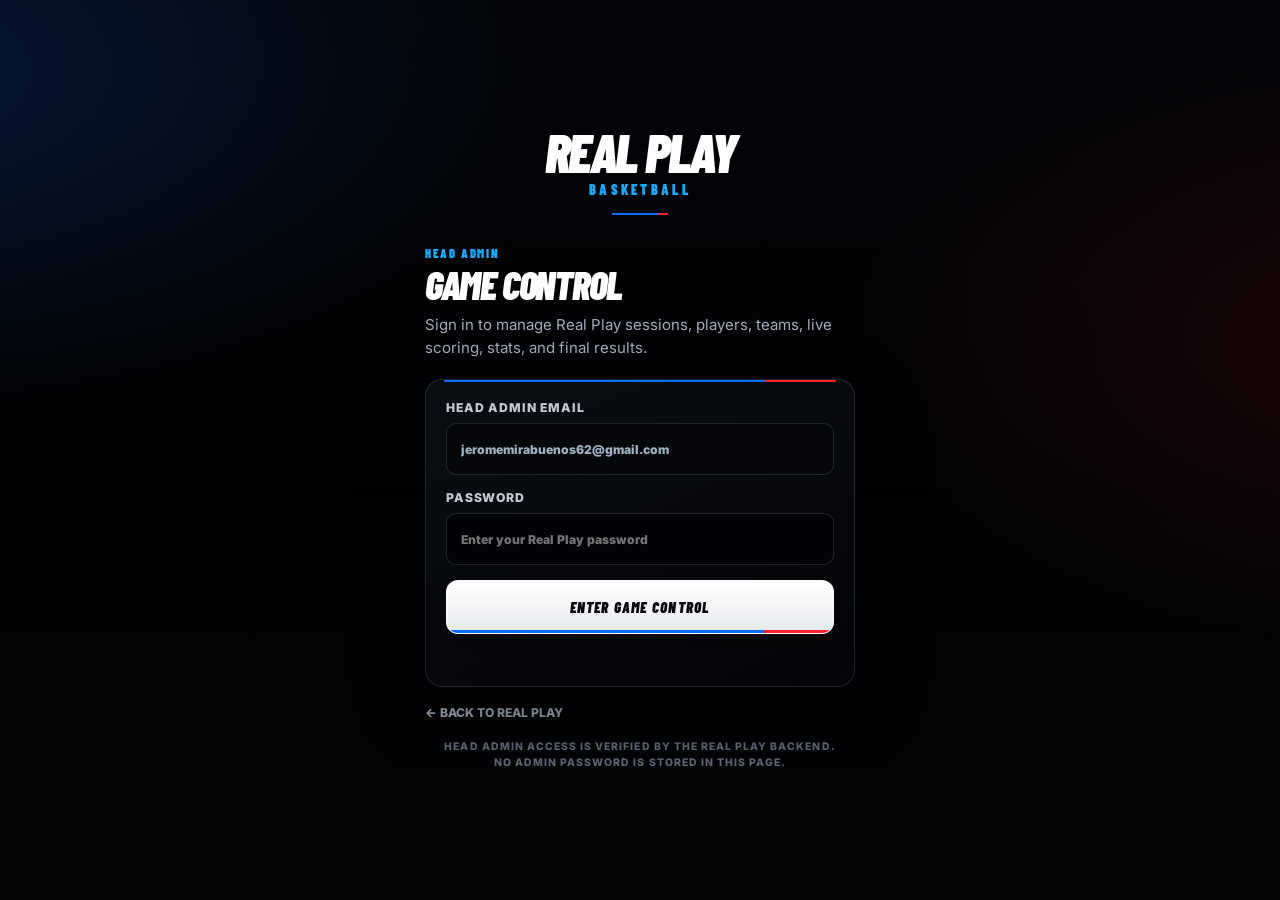
<file: admin.html>
<!doctype html>
<html lang="en">
<head>
  <meta charset="utf-8">
  <meta name="viewport" content="width=device-width,initial-scale=1,viewport-fit=cover">
  <meta name="robots" content="noindex,nofollow">
  <title>Real Play — Head Admin</title>
  <link rel="icon" href="favicon.svg" type="image/svg+xml">
  <link rel="preconnect" href="https://fonts.googleapis.com">
  <link rel="preconnect" href="https://fonts.gstatic.com" crossorigin>
  <link href="https://fonts.googleapis.com/css2?family=Barlow+Condensed:ital,wght@0,700;0,800;0,900;1,800;1,900&family=Inter:wght@500;600;700;800&display=swap" rel="stylesheet">
  <style>
    :root{
      color-scheme:dark;
      --bg:#020204;
      --panel:#07090d;
      --line:rgba(201,206,214,.15);
      --text:#f7f8fa;
      --silver:#c9ced6;
      --muted:#87919f;
      --blue:#086cff;
      --blue-hi:#18a9ff;
      --red:#ff2028;
      --display:'Barlow Condensed',Impact,'Arial Narrow',sans-serif;
      --body:Inter,system-ui,-apple-system,BlinkMacSystemFont,'Segoe UI',sans-serif;
    }
    *{box-sizing:border-box}
    html,body{margin:0;min-height:100%;color:var(--text);font-family:var(--body)}
    body{
      min-height:100vh;
      display:grid;
      place-items:center;
      padding:24px;
      background:
        radial-gradient(75% 52% at -12% 8%,rgba(8,108,255,.20),transparent 72%),
        radial-gradient(62% 46% at 112% 38%,rgba(255,32,40,.11),transparent 74%),
        linear-gradient(180deg,#030407 0%,#020204 55%,#040507 100%);
    }
    main{width:min(100%,430px)}
    .brand{margin-bottom:32px;text-align:center}
    .brand strong{
      display:block;
      color:#fff;
      font:italic 900 clamp(2.4rem,10vw,3.4rem)/.86 var(--display);
      letter-spacing:-.045em;
    }
    .brand span{
      display:block;
      margin-top:8px;
      color:var(--blue-hi);
      font:900 .9rem/1 var(--display);
      letter-spacing:.23em;
    }
    .brand::after{
      content:'';
      display:block;
      width:56px;
      height:2px;
      margin:15px auto 0;
      background:linear-gradient(90deg,var(--blue) 0 82%,var(--red) 82% 100%);
    }
    .eyebrow{color:var(--blue-hi);font:900 .78rem/1 var(--display);letter-spacing:.13em}
    h1{margin:8px 0 10px;color:#fff;font:italic 900 2.45rem/.9 var(--display);letter-spacing:-.035em}
    .lead{margin:0 0 20px;color:#a4adba;font-size:.94rem;line-height:1.55}
    .card{
      position:relative;
      overflow:hidden;
      padding:20px;
      border:1px solid var(--line);
      border-radius:17px;
      background:linear-gradient(155deg,rgba(10,13,18,.97),rgba(4,5,7,.99));
      box-shadow:0 24px 70px rgba(0,0,0,.46);
    }
    .card::before{
      content:'';
      position:absolute;
      left:18px;right:18px;top:0;height:2px;
      background:linear-gradient(90deg,var(--blue) 0 82%,var(--red) 82% 100%);
    }
    label{display:block;margin-bottom:15px;color:#c1c8d1;font-size:.76rem;font-weight:850;letter-spacing:.07em}
    input{
      width:100%;
      min-height:52px;
      margin-top:8px;
      padding:0 14px;
      border:1px solid rgba(201,206,214,.15);
      border-radius:10px;
      background:#020307;
      color:#fff;
      font:inherit;
      outline:none;
    }
    input:focus{border-color:var(--blue);box-shadow:0 0 0 3px rgba(8,108,255,.09)}
    input[readonly]{color:#9fb2c6;background:#05070a}
    button{
      position:relative;
      overflow:hidden;
      width:100%;
      min-height:54px;
      border:1px solid rgba(255,255,255,.82);
      border-radius:12px;
      color:#07090d;
      background:linear-gradient(180deg,#fff,#e6e9ed);
      font:italic 900 .94rem/1 var(--display);
      letter-spacing:.08em;
      cursor:pointer;
      box-shadow:0 14px 32px rgba(0,0,0,.28);
    }
    button::after{content:'';position:absolute;left:0;right:0;bottom:0;height:3px;background:linear-gradient(90deg,var(--blue) 0 82%,var(--red) 82% 100%)}
    button:disabled{opacity:.55;cursor:wait}
    .status{min-height:20px;margin:12px 2px 0;color:var(--muted);font-size:.78rem;line-height:1.4}
    .status.error{color:#ff7883}
    .status.success{color:#5ebcff}
    .foot{margin-top:18px;text-align:center;color:#5f6875;font-size:.65rem;font-weight:800;letter-spacing:.1em;line-height:1.55}
    .back{display:inline-block;margin-top:18px;color:#9aa4b1;text-decoration:none;font-size:.76rem;font-weight:800}
    .back:hover{color:#fff}
    @media(max-width:520px){body{padding:18px}.brand strong{font-size:2.8rem}.lead{font-size:.92rem}.card{padding:18px}}
  </style>
</head>
<body>
  <main>
    <div class="brand">
      <strong>REAL PLAY</strong>
      <span>BASKETBALL</span>
    </div>

    <div class="eyebrow">HEAD ADMIN</div>
    <h1>GAME CONTROL</h1>
    <p class="lead">Sign in to manage Real Play sessions, players, teams, live scoring, stats, and final results.</p>

    <section class="card">
      <form id="admin-login">
        <label>HEAD ADMIN EMAIL
          <input id="admin-email" type="email" value="jeromemirabuenos62@gmail.com" readonly autocomplete="username">
        </label>
        <label>PASSWORD
          <input id="admin-password" type="password" required autocomplete="current-password" placeholder="Enter your Real Play password">
        </label>
        <button id="admin-submit" type="submit">ENTER GAME CONTROL</button>
        <div id="admin-status" class="status" role="status" aria-live="polite"></div>
      </form>
    </section>

    <a class="back" href="./">← BACK TO REAL PLAY</a>
    <div class="foot">HEAD ADMIN ACCESS IS VERIFIED BY THE REAL PLAY BACKEND.<br>NO ADMIN PASSWORD IS STORED IN THIS PAGE.</div>
  </main>

  <script>
    (() => {
      const API_BASE_URL = 'https://api.clarapmc.com';
      const TOKEN_KEY = 'real_play_access_token';
      const form = document.getElementById('admin-login');
      const email = document.getElementById('admin-email');
      const password = document.getElementById('admin-password');
      const submit = document.getElementById('admin-submit');
      const status = document.getElementById('admin-status');

      function setStatus(message, type='') {
        status.textContent = message || '';
        status.className = `status${type ? ` ${type}` : ''}`;
      }

      async function verifyAdmin(token) {
        const response = await fetch(`${API_BASE_URL}/api/real-play/admin/career/control`, {
          headers: { Accept: 'application/json', Authorization: `Bearer ${token}` },
        });
        const data = await response.json().catch(() => ({}));
        if (!response.ok || !data?.admin) {
          throw new Error(data?.message || 'This account is not authorized as Real Play Head Admin.');
        }
        return data;
      }

      form.addEventListener('submit', async (event) => {
        event.preventDefault();
        submit.disabled = true;
        submit.textContent = 'VERIFYING…';
        setStatus('');
        try {
          const response = await fetch(`${API_BASE_URL}/api/real-play/auth/login`, {
            method: 'POST',
            headers: { Accept: 'application/json', 'Content-Type': 'application/json' },
            body: JSON.stringify({ email: email.value.trim(), password: password.value }),
          });
          const data = await response.json().catch(() => ({}));
          if (!response.ok || !data?.token) {
            throw new Error(data?.message || 'Unable to sign in.');
          }
          await verifyAdmin(data.token);
          localStorage.setItem(TOKEN_KEY, data.token);
          setStatus('Head Admin verified. Opening Game Control…', 'success');
          window.setTimeout(() => { window.location.href = './?admin=1'; }, 250);
        } catch (error) {
          localStorage.removeItem(TOKEN_KEY);
          setStatus(error.message || 'Admin login failed.', 'error');
          password.focus();
        } finally {
          submit.disabled = false;
          submit.textContent = 'ENTER GAME CONTROL';
        }
      });

      const existing = localStorage.getItem(TOKEN_KEY);
      if (existing) {
        verifyAdmin(existing)
          .then(() => setStatus('Head Admin session already active. You can sign in again or return to Real Play.', 'success'))
          .catch(() => localStorage.removeItem(TOKEN_KEY));
      }
    })();
  </script>
</body>
</html>
</file>
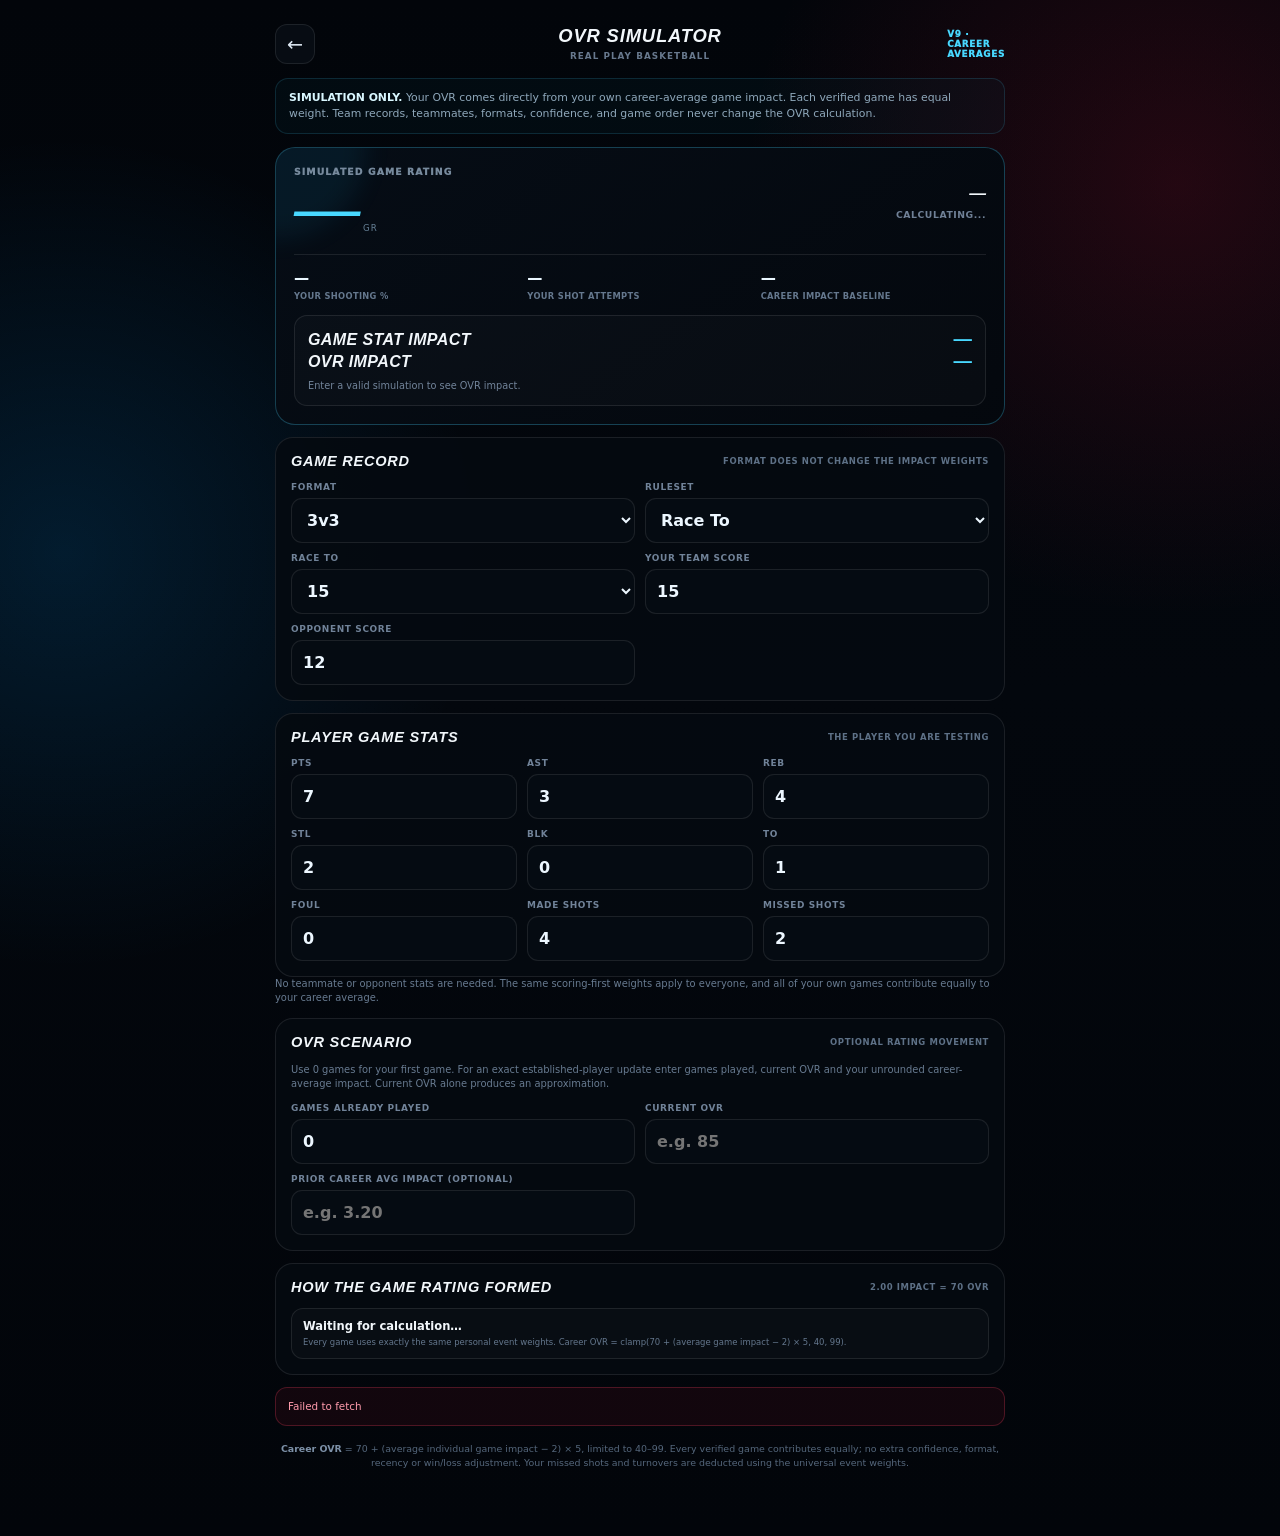
<file: ovr-simulator.html>
<!doctype html>
<html lang="en">
<head>
  <meta charset="utf-8">
  <meta name="viewport" content="width=device-width,initial-scale=1,viewport-fit=cover">
  <meta name="theme-color" content="#02060b">
  <title>OVR Simulator · Real Play Basketball</title>
  <style>
    :root{
      color-scheme:dark;
      --bg:#02060b;
      --panel:rgba(5,10,17,.92);
      --panel-2:rgba(8,15,24,.95);
      --line:rgba(255,255,255,.09);
      --line-blue:rgba(67,211,255,.27);
      --text:#f2f7fb;
      --muted:#708197;
      --cyan:#48d8ff;
      --red:#ff395e;
      --green:#70e9ad;
      --display:Impact,"Arial Narrow",Arial,sans-serif;
      --body:Inter,system-ui,-apple-system,BlinkMacSystemFont,"Segoe UI",sans-serif;
    }
    *{box-sizing:border-box}
    html,body{margin:0;min-height:100%;background:var(--bg);color:var(--text);font-family:var(--body)}
    body{
      background:
        radial-gradient(circle at 92% 12%,rgba(210,20,55,.16),transparent 27rem),
        radial-gradient(circle at 5% 36%,rgba(0,157,255,.14),transparent 26rem),
        linear-gradient(180deg,#02050a,#03070d 45%,#02050a);
    }
    button,input,select{font:inherit}
    button{cursor:pointer}
    .page{width:min(100%,760px);margin:0 auto;padding:18px 15px 56px}
    .topbar{display:grid;grid-template-columns:44px 1fr 44px;align-items:center;min-height:52px;margin-bottom:8px}
    .back{width:40px;height:40px;border:1px solid var(--line);border-radius:12px;background:#070c13;color:#dfeaf4;font-size:1.2rem}
    .heading{text-align:center;line-height:1}
    .heading strong{display:block;font-family:var(--display);font-style:italic;font-size:1.15rem;letter-spacing:.045em}
    .heading span{display:block;margin-top:7px;color:#68798e;font-size:.55rem;font-weight:900;letter-spacing:.12em}
    .version{justify-self:end;color:var(--cyan);font-size:.55rem;font-weight:950;letter-spacing:.08em}
    .notice{margin:8px 0 13px;padding:11px 13px;border:1px solid rgba(72,216,255,.15);border-radius:13px;background:rgba(13,53,72,.13);color:#8fa8bb;font-size:.68rem;line-height:1.45}
    .notice b{color:#d9f7ff}
    .result-card{position:relative;overflow:hidden;padding:18px;border:1px solid var(--line-blue);border-radius:20px;background:linear-gradient(145deg,rgba(6,13,22,.98),rgba(4,8,14,.96));margin-bottom:12px}
    .result-card:before{content:"";position:absolute;inset:-90px auto auto -90px;width:180px;height:180px;border-radius:50%;background:rgba(24,175,232,.08);filter:blur(12px)}
    .result-top{position:relative;display:grid;grid-template-columns:1fr auto;gap:14px;align-items:center}
    .result-kicker{color:#778a9d;font-size:.58rem;font-weight:950;letter-spacing:.12em}
    .rating{margin-top:2px;font-family:var(--display);font-size:4.15rem;font-style:italic;line-height:.9;color:var(--cyan);letter-spacing:-.02em}
    .rating small{font-family:var(--body);font-size:.54rem;font-style:normal;color:#668096;letter-spacing:.12em;margin-left:4px}
    .result-meta{text-align:right}
    .result-meta strong{display:block;font-family:var(--display);font-style:italic;font-size:1.05rem}
    .result-meta span{display:block;margin-top:5px;color:var(--muted);font-size:.58rem;font-weight:850;letter-spacing:.06em}
    .share{position:relative;margin-top:16px;padding-top:14px;border-top:1px solid var(--line);display:grid;grid-template-columns:repeat(3,1fr);gap:8px}
    .share div{min-width:0}
    .share b{display:block;color:#eaf7ff;font-size:.95rem}
    .share span{display:block;margin-top:4px;color:#65788e;font-size:.52rem;font-weight:850;line-height:1.25;letter-spacing:.04em}
    .ovr-impact{margin-top:13px;padding:12px 13px;border:1px solid var(--line);border-radius:13px;background:rgba(255,255,255,.02)}
    .ovr-impact .line{display:flex;justify-content:space-between;gap:12px;align-items:baseline}
    .ovr-impact strong{font-family:var(--display);font-style:italic;letter-spacing:.025em}
    .ovr-impact b{color:var(--cyan);font-family:var(--display);font-size:1.15rem}
    .ovr-impact p{margin:7px 0 0;color:#72849a;font-size:.61rem;line-height:1.45}
    .section{margin-top:12px;padding:15px;border:1px solid var(--line);border-radius:18px;background:var(--panel)}
    .section-head{display:flex;align-items:center;justify-content:space-between;gap:12px;margin-bottom:13px}
    .section-head strong,.details-title{font-family:var(--display);font-style:italic;font-size:.91rem;letter-spacing:.05em}
    .section-head span{color:#5e7187;font-size:.53rem;font-weight:900;letter-spacing:.07em}
    .grid{display:grid;grid-template-columns:repeat(2,minmax(0,1fr));gap:10px}
    .grid.three{grid-template-columns:repeat(3,minmax(0,1fr))}
    label{display:grid;gap:6px;min-width:0;color:#718399;font-size:.56rem;font-weight:900;letter-spacing:.07em;text-transform:uppercase}
    input,select{width:100%;min-height:45px;border:1px solid var(--line);border-radius:11px;background:#050b12;color:#edf7ff;padding:0 11px;font-size:1rem;font-weight:800;outline:none}
    input:focus,select:focus{border-color:rgba(72,216,255,.5);box-shadow:0 0 0 2px rgba(72,216,255,.08)}
    details.section{padding:0}
    details.section summary{list-style:none;display:flex;justify-content:space-between;align-items:center;gap:10px;padding:15px;cursor:pointer}
    details.section summary::-webkit-details-marker{display:none}
    details.section summary span{color:#60738a;font-size:.58rem;font-weight:850}
    details.section[open] summary{border-bottom:1px solid var(--line)}
    .details-body{padding:15px}
    .help{margin:0 0 12px;color:#687b91;font-size:.62rem;line-height:1.45}
    .components{display:grid;gap:8px}
    .component{display:grid;grid-template-columns:minmax(0,1fr) auto;gap:10px;align-items:center;padding:10px 11px;border:1px solid var(--line);border-radius:12px;background:rgba(255,255,255,.018)}
    .component strong{display:block;font-size:.72rem}
    .component small{display:block;margin-top:4px;color:#64778d;font-size:.53rem;line-height:1.3}
    .component aside{text-align:right}
    .component b{display:block;color:#dff8ff;font-family:var(--display);font-size:.95rem}
    .component em{display:block;margin-top:3px;color:#61768c;font-size:.5rem;font-style:normal;font-weight:900}
    .loading{opacity:.6}
    .error{margin:12px 0 0;padding:11px 12px;border:1px solid rgba(255,66,95,.25);border-radius:12px;background:rgba(140,22,42,.12);color:#ff9bac;font-size:.65rem;line-height:1.4}
    .foot{margin-top:16px;color:#55677c;font-size:.59rem;line-height:1.5;text-align:center}
    .foot b{color:#7d91a8}
    [hidden]{display:none!important}
    @media(max-width:430px){
      .page{padding-inline:12px}
      .rating{font-size:3.65rem}
      .grid.three{grid-template-columns:repeat(2,minmax(0,1fr))}
      .share{gap:5px}
      .share b{font-size:.86rem}
    }
    @media(max-width:340px){.grid,.grid.three{grid-template-columns:1fr}.result-top{grid-template-columns:1fr}.result-meta{text-align:left}.share{grid-template-columns:1fr 1fr}}
  </style>
</head>
<body>
  <main class="page" id="ovrSimulator">
    <header class="topbar">
      <button class="back" type="button" id="backButton" aria-label="Back to Players">←</button>
      <div class="heading"><strong>OVR SIMULATOR</strong><span>REAL PLAY BASKETBALL</span></div>
      <div class="version">V9 · CAREER AVERAGES</div>
    </header>

    <div class="notice"><b>SIMULATION ONLY.</b> Your OVR comes directly from your own career-average game impact. Each verified game has equal weight. Team records, teammates, formats, confidence, and game order never change the OVR calculation.</div>

    <section class="result-card" id="resultCard" aria-live="polite">
      <div class="result-top">
        <div>
          <div class="result-kicker">SIMULATED GAME RATING</div>
          <div class="rating"><span id="gameRating">—</span><small>GR</small></div>
        </div>
        <div class="result-meta">
          <strong id="gameResult">—</strong>
          <span id="evidenceText">CALCULATING...</span>
        </div>
      </div>
      <div class="share">
        <div><b id="shotAccuracy">—</b><span>YOUR SHOOTING %</span></div>
        <div><b id="shotAttempts">—</b><span>YOUR SHOT ATTEMPTS</span></div>
        <div><b id="referenceImpact">—</b><span>CAREER IMPACT BASELINE</span></div>
      </div>
      <div class="ovr-impact">
        <div class="line"><strong>GAME STAT IMPACT</strong><b id="gameImpact">—</b></div>
        <div class="line"><strong>OVR IMPACT</strong><b id="ovrImpact">—</b></div>
        <p id="ovrMessage">Enter a valid simulation to see OVR impact.</p>
      </div>
    </section>

    <form id="simulatorForm">
      <section class="section">
        <div class="section-head"><strong>GAME RECORD</strong><span>FORMAT DOES NOT CHANGE THE IMPACT WEIGHTS</span></div>
        <div class="grid">
          <label>Format
            <select name="playersPerSide">
              <option value="3" selected>3v3</option>
              <option value="4">4v4</option>
              <option value="5">5v5</option>
            </select>
          </label>
          <label>Ruleset
            <select name="rulesetFamily" id="rulesetFamily">
              <option value="race_to" selected>Race To</option>
              <option value="standard">Standard</option>
            </select>
          </label>
          <label id="targetScoreLabel">Race To
            <select name="targetScore">
              <option value="8">8</option>
              <option value="15" selected>15</option>
              <option value="21">21</option>
            </select>
          </label>
          <label>Your Team Score<input name="teamScore" type="number" min="0" max="99" value="15" inputmode="numeric"></label>
          <label>Opponent Score<input name="opponentScore" type="number" min="0" max="99" value="12" inputmode="numeric"></label>

        </div>
      </section>

      <section class="section">
        <div class="section-head"><strong>PLAYER GAME STATS</strong><span>THE PLAYER YOU ARE TESTING</span></div>
        <div class="grid three">
          <label>PTS<input name="points" type="number" min="0" value="7" inputmode="numeric"></label>
          <label>AST<input name="assists" type="number" min="0" value="3" inputmode="numeric"></label>
          <label>REB<input name="rebounds" type="number" min="0" value="4" inputmode="numeric"></label>
          <label>STL<input name="steals" type="number" min="0" value="2" inputmode="numeric"></label>
          <label>BLK<input name="blocks" type="number" min="0" value="0" inputmode="numeric"></label>
          <label>TO<input name="turnovers" type="number" min="0" value="1" inputmode="numeric"></label>
          <label>FOUL<input name="fouls" type="number" min="0" value="0" inputmode="numeric"></label>
          <label>Made Shots<input name="madeShots" type="number" min="0" value="4" inputmode="numeric"></label>
          <label>Missed Shots<input name="missedShots" type="number" min="0" value="2" inputmode="numeric"></label>
        </div>
      </section>

      <p class="help">No teammate or opponent stats are needed. The same scoring-first weights apply to everyone, and all of your own games contribute equally to your career average.</p>

      <section class="section">
        <div class="section-head"><strong>OVR SCENARIO</strong><span>OPTIONAL RATING MOVEMENT</span></div>
        <p class="help">Use 0 games for your first game. For an exact established-player update enter games played, current OVR and your unrounded career-average impact. Current OVR alone produces an approximation.</p>
        <div class="grid">
          <label>Games Already Played<input name="gamesPlayed" type="number" min="0" max="999" value="0" inputmode="numeric"></label>
          <label>Current OVR<input name="currentOvr" type="number" min="40" max="99" placeholder="e.g. 85" inputmode="numeric"></label>
          <label>Prior Career Avg Impact (optional)<input name="careerAverageImpact" type="number" step="0.01" placeholder="e.g. 3.20" inputmode="decimal"></label>
        </div>
      </section>
    </form>

    <section class="section">
      <div class="section-head"><strong>HOW THE GAME RATING FORMED</strong><span>2.00 IMPACT = 70 OVR</span></div>
      <div class="components" id="components">
        <div class="component"><div><strong>Waiting for calculation…</strong><small>Every game uses exactly the same personal event weights. Career OVR = clamp(70 + (average game impact − 2) × 5, 40, 99).</small></div></div>
      </div>
    </section>

    <div class="error" id="errorBox" hidden></div>
    <p class="foot"><b>Career OVR</b> = 70 + (average individual game impact − 2) × 5, limited to 40–99. Every verified game contributes equally; no extra confidence, format, recency or win/loss adjustment. Your missed shots and turnovers are deducted using the universal event weights.</p>
  </main>

  <script>
    (() => {
      const API_URL = 'https://api.clarapmc.com/api/real-play/public/ovr/simulate';
      const root = document.getElementById('ovrSimulator');
      const form = document.getElementById('simulatorForm');
      const errorBox = document.getElementById('errorBox');
      const resultCard = document.getElementById('resultCard');
      const ruleset = document.getElementById('rulesetFamily');
      const targetLabel = document.getElementById('targetScoreLabel');
      let timer = null;
      let controller = null;

      const labels = {
        statistical: ['Scoring-First Personal Impact', '100%', 'PTS +1/+2 · AST +0.70 · REB +0.40 · STL +0.80 · BLK +0.60 · TO −0.80 · MISS −0.15 · FOUL −0.15. Every player uses the same 2.00 career-impact baseline'],
      };

      function value(name) {
        return form.elements[name]?.value ?? '';
      }

      function num(name, fallback = 0) {
        const parsed = Number(value(name));
        return Number.isFinite(parsed) ? parsed : fallback;
      }

      function payload() {
        return {
          playersPerSide: num('playersPerSide', 3),
          rulesetFamily: value('rulesetFamily'),
          targetScore: num('targetScore', 15),
          teamScore: num('teamScore'),
          opponentScore: num('opponentScore'),
          gamesPlayed: num('gamesPlayed'),
          currentOvr: value('currentOvr') === '' ? null : num('currentOvr'),
          careerAverageImpact: value('careerAverageImpact') === '' ? null : num('careerAverageImpact'),
          player: {
            points: num('points'), assists: num('assists'), rebounds: num('rebounds'),
            steals: num('steals'), blocks: num('blocks'), turnovers: num('turnovers'), fouls: num('fouls'),
            madeShots: num('madeShots'), missedShots: num('missedShots'),
          },

        };
      }

      function setText(id, text) {
        const node = document.getElementById(id);
        if (node) node.textContent = text;
      }

      function indexTone(index) {
        if (index >= 1.12) return 'ABOVE';
        if (index <= .88) return 'BELOW';
        return 'NEUTRAL';
      }

      function renderComponents(data) {
        const rootNode = document.getElementById('components');
        rootNode.innerHTML = Object.entries(labels).map(([key, meta]) => {
          const component = data.components?.[key];
          const index = Number(component?.index ?? 1);
          return `<div class="component">
            <div><strong>${meta[0]} · ${meta[1]}</strong><small>${meta[2]}</small></div>
            <aside><b>${index.toFixed(2)}×</b><em>${indexTone(index)}</em></aside>
          </div>`;
        }).join('');
      }

      function renderOvr(preview) {
        if (!preview) {
          setText('ovrImpact', '—');
          setText('ovrMessage', 'No OVR preview available.');
          return;
        }
        if (preview.type === 'first_game') {
          setText('ovrImpact', `${preview.after} EARLY OVR`);
        } else if (preview.type === 'established') {
          const movement = Number(preview.movement || 0);
          const sign = movement > 0 ? '+' : '';
          setText('ovrImpact', `${preview.before} → ${preview.after} (${sign}${movement})`);
        } else if (preview.type === 'placement') {
          setText('ovrImpact', `PLACEMENT · ${preview.gamesAfter}/5`);
        } else {
          setText('ovrImpact', 'CURRENT OVR NEEDED');
        }
        setText('ovrMessage', preview.message || '');
      }

      function render(data) {
        setText('gameRating', data.gameRating ?? '—');
        setText('gameImpact', Number(data.gameImpact ?? 0).toFixed(2));
        setText('gameResult', data.result || '—');
        setText('evidenceText', 'EQUAL WEIGHT PER VERIFIED GAME · TEAM RESULT DOES NOT AFFECT OVR');
        setText('shotAccuracy', data.shootingPct === null ? '—' : `${data.shootingPct}%`);
        setText('shotAttempts', data.shotAttempts ?? 0);
        setText('referenceImpact', Number(data.referenceImpact ?? 0).toFixed(2));
        renderOvr(data.ovrPreview);
        renderComponents(data);
        errorBox.hidden = true;
      }

      async function calculate() {
        if (controller) controller.abort();
        controller = new AbortController();
        resultCard.classList.add('loading');
        try {
          const response = await fetch(API_URL, {
            method: 'POST',
            headers: { Accept: 'application/json', 'Content-Type': 'application/json' },
            body: JSON.stringify(payload()),
            cache: 'no-store',
            signal: controller.signal,
          });
          const data = await response.json().catch(() => ({}));
          if (!response.ok) throw new Error(data.message || 'Could not calculate this simulation.');
          render(data);
        } catch (error) {
          if (error.name === 'AbortError') return;
          errorBox.textContent = error.message || 'Could not calculate this simulation.';
          errorBox.hidden = false;
        } finally {
          resultCard.classList.remove('loading');
        }
      }

      function schedule() {
        clearTimeout(timer);
        timer = setTimeout(calculate, 220);
      }

      function syncRuleset() {
        targetLabel.hidden = ruleset.value !== 'race_to';
      }

      form.addEventListener('submit', (event) => event.preventDefault());
      form.addEventListener('input', schedule);
      form.addEventListener('change', () => { syncRuleset(); schedule(); });
      document.getElementById('backButton').addEventListener('click', () => {
        if (history.length > 1) history.back();
        else window.location.href = 'index.html';
      });

      syncRuleset();
      calculate();
    })();
  </script>
</body>
</html>
</file>
